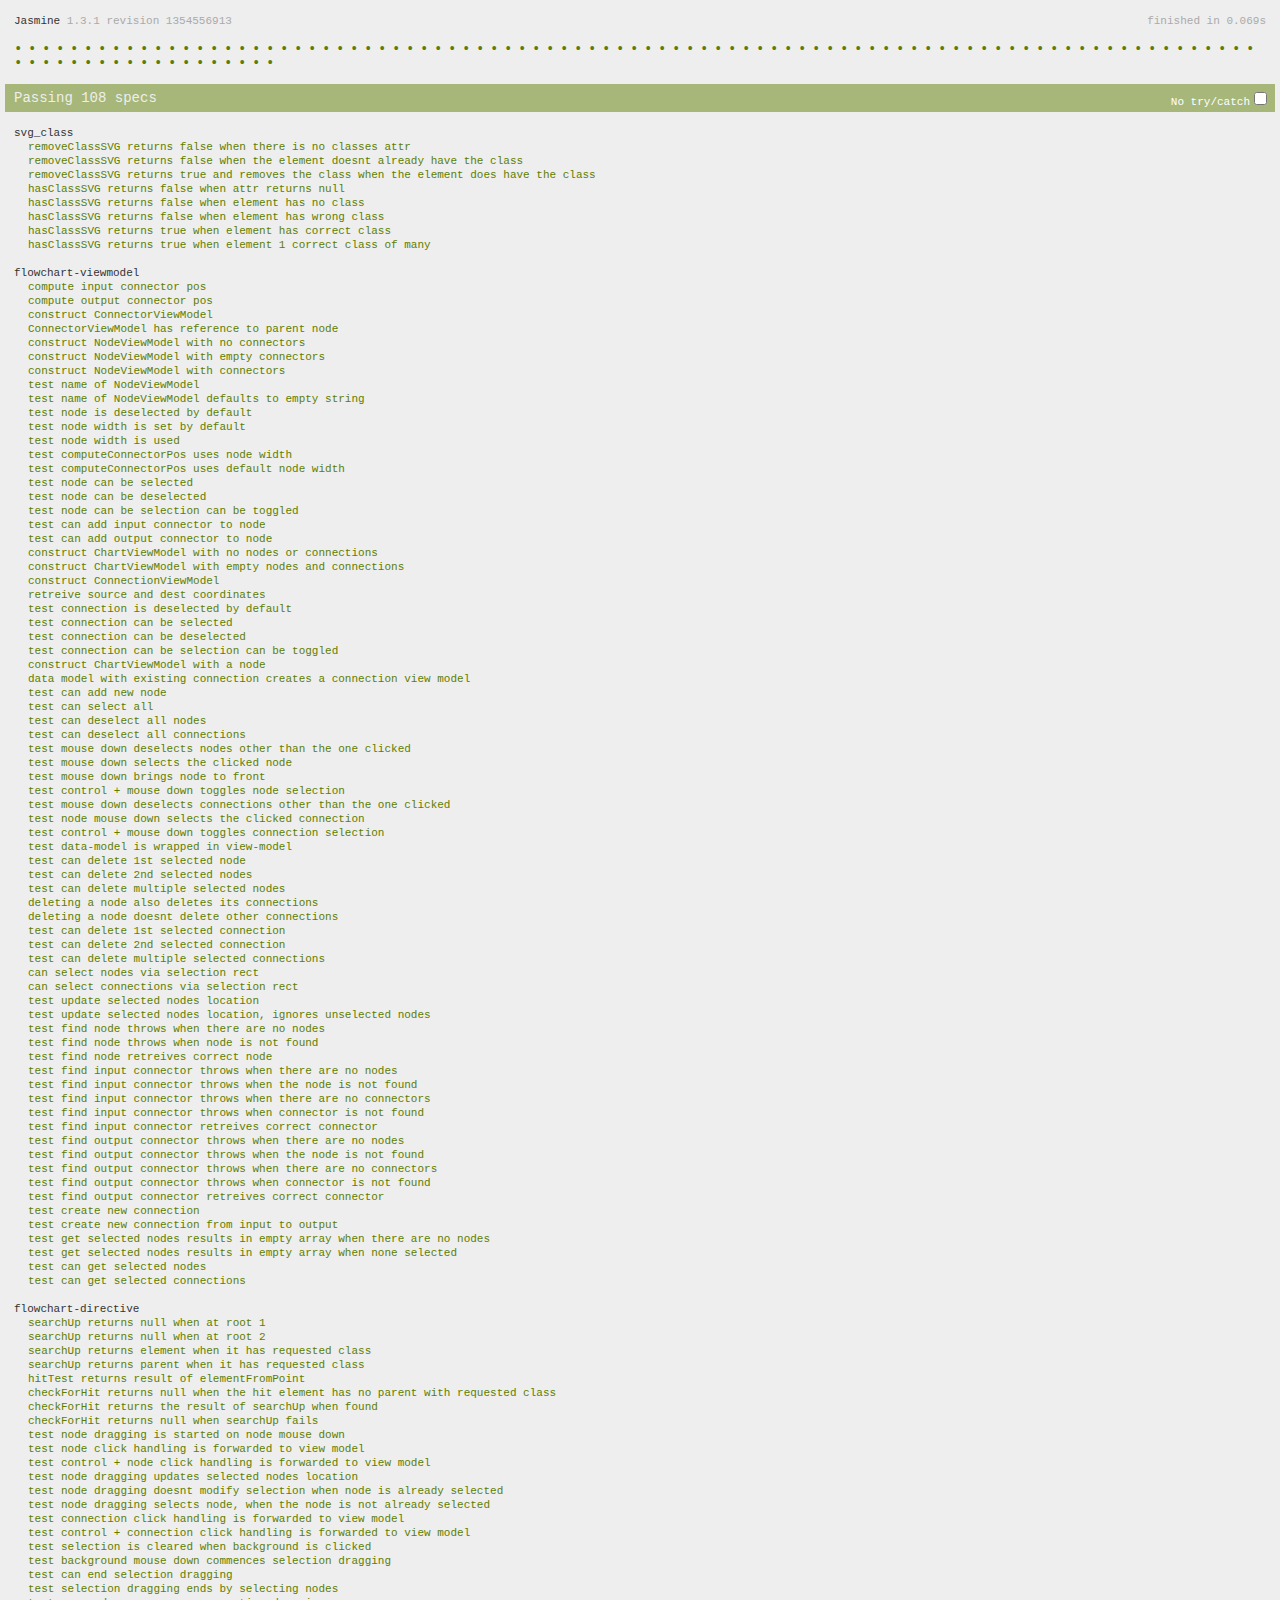
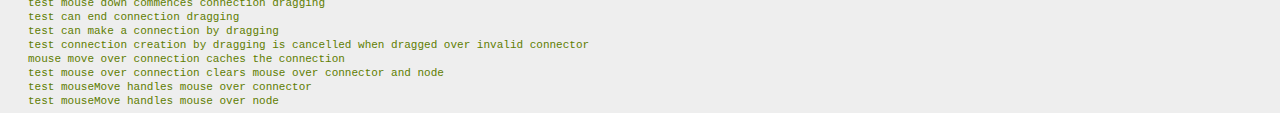
<file: web/flowchart/jasmine/SpecRunner.html>
<!DOCTYPE html>
<html>
<head>
  <title>Jasmine Spec Runner</title>

  <!-- 
  LiveReload support.
  http://livereload.com/
  -->
  <script src="http://localhost:35729/livereload.js?snipver=1"></script>

  <link rel="shortcut icon" type="image/png" href="lib/jasmine-1.3.1/jasmine_favicon.png">
  <link rel="stylesheet" type="text/css" href="lib/jasmine-1.3.1/jasmine.css">
  <script type="text/javascript" src="lib/jasmine-1.3.1/jasmine.js"></script>
  <script type="text/javascript" src="lib/jasmine-1.3.1/jasmine-html.js"></script>

  <script src="../lib/jquery-2.0.2.js" type="text/javascript"></script>
  <script type="text/javascript" src="../lib/angular.js"></script>
  <script type="text/javascript" src="../lib/angular-mocks.js"></script>


  <!-- include source files here... -->
  <script type="text/javascript" src="../debug.js"></script>
  <script type="text/javascript" src="../flowchart/svg_class.js"></script>
  <script type="text/javascript" src="../flowchart/mouse_capture_service.js"></script>
  <script type="text/javascript" src="../flowchart/dragging_service.js"></script>
  <script type="text/javascript" src="../flowchart/flowchart_viewmodel.js"></script>
  <script type="text/javascript" src="../flowchart/flowchart_directive.js"></script>

  <!-- include spec files here... -->
  <script type="text/javascript" src="../flowchart/svg_class.spec.js"></script>
  <script type="text/javascript" src="../flowchart/flowchart_viewmodel.spec.js"></script>
  <script type="text/javascript" src="../flowchart/flowchart_directive.spec.js"></script>

  <script type="text/javascript">
    (function() {
      var jasmineEnv = jasmine.getEnv();
      jasmineEnv.updateInterval = 1000;

      var htmlReporter = new jasmine.HtmlReporter();

      jasmineEnv.addReporter(htmlReporter);

      jasmineEnv.specFilter = function(spec) {
        return htmlReporter.specFilter(spec);
      };

      var currentWindowOnload = window.onload;

      window.onload = function() {
        if (currentWindowOnload) {
          currentWindowOnload();
        }
        execJasmine();
      };

      function execJasmine() {
        jasmineEnv.execute();
      }

    })();
  </script>

</head>

<body>
</body>
</html>
</file>
<file: web/flowchart/jasmine/lib/jasmine-1.3.1/jasmine.css>
body { background-color: #eeeeee; padding: 0; margin: 5px; overflow-y: scroll; }

#HTMLReporter { font-size: 11px; font-family: Monaco, "Lucida Console", monospace; line-height: 14px; color: #333333; }
#HTMLReporter a { text-decoration: none; }
#HTMLReporter a:hover { text-decoration: underline; }
#HTMLReporter p, #HTMLReporter h1, #HTMLReporter h2, #HTMLReporter h3, #HTMLReporter h4, #HTMLReporter h5, #HTMLReporter h6 { margin: 0; line-height: 14px; }
#HTMLReporter .banner, #HTMLReporter .symbolSummary, #HTMLReporter .summary, #HTMLReporter .resultMessage, #HTMLReporter .specDetail .description, #HTMLReporter .alert .bar, #HTMLReporter .stackTrace { padding-left: 9px; padding-right: 9px; }
#HTMLReporter #jasmine_content { position: fixed; right: 100%; }
#HTMLReporter .version { color: #aaaaaa; }
#HTMLReporter .banner { margin-top: 14px; }
#HTMLReporter .duration { color: #aaaaaa; float: right; }
#HTMLReporter .symbolSummary { overflow: hidden; *zoom: 1; margin: 14px 0; }
#HTMLReporter .symbolSummary li { display: block; float: left; height: 7px; width: 14px; margin-bottom: 7px; font-size: 16px; }
#HTMLReporter .symbolSummary li.passed { font-size: 14px; }
#HTMLReporter .symbolSummary li.passed:before { color: #5e7d00; content: "\02022"; }
#HTMLReporter .symbolSummary li.failed { line-height: 9px; }
#HTMLReporter .symbolSummary li.failed:before { color: #b03911; content: "x"; font-weight: bold; margin-left: -1px; }
#HTMLReporter .symbolSummary li.skipped { font-size: 14px; }
#HTMLReporter .symbolSummary li.skipped:before { color: #bababa; content: "\02022"; }
#HTMLReporter .symbolSummary li.pending { line-height: 11px; }
#HTMLReporter .symbolSummary li.pending:before { color: #aaaaaa; content: "-"; }
#HTMLReporter .exceptions { color: #fff; float: right; margin-top: 5px; margin-right: 5px; }
#HTMLReporter .bar { line-height: 28px; font-size: 14px; display: block; color: #eee; }
#HTMLReporter .runningAlert { background-color: #666666; }
#HTMLReporter .skippedAlert { background-color: #aaaaaa; }
#HTMLReporter .skippedAlert:first-child { background-color: #333333; }
#HTMLReporter .skippedAlert:hover { text-decoration: none; color: white; text-decoration: underline; }
#HTMLReporter .passingAlert { background-color: #a6b779; }
#HTMLReporter .passingAlert:first-child { background-color: #5e7d00; }
#HTMLReporter .failingAlert { background-color: #cf867e; }
#HTMLReporter .failingAlert:first-child { background-color: #b03911; }
#HTMLReporter .results { margin-top: 14px; }
#HTMLReporter #details { display: none; }
#HTMLReporter .resultsMenu, #HTMLReporter .resultsMenu a { background-color: #fff; color: #333333; }
#HTMLReporter.showDetails .summaryMenuItem { font-weight: normal; text-decoration: inherit; }
#HTMLReporter.showDetails .summaryMenuItem:hover { text-decoration: underline; }
#HTMLReporter.showDetails .detailsMenuItem { font-weight: bold; text-decoration: underline; }
#HTMLReporter.showDetails .summary { display: none; }
#HTMLReporter.showDetails #details { display: block; }
#HTMLReporter .summaryMenuItem { font-weight: bold; text-decoration: underline; }
#HTMLReporter .summary { margin-top: 14px; }
#HTMLReporter .summary .suite .suite, #HTMLReporter .summary .specSummary { margin-left: 14px; }
#HTMLReporter .summary .specSummary.passed a { color: #5e7d00; }
#HTMLReporter .summary .specSummary.failed a { color: #b03911; }
#HTMLReporter .description + .suite { margin-top: 0; }
#HTMLReporter .suite { margin-top: 14px; }
#HTMLReporter .suite a { color: #333333; }
#HTMLReporter #details .specDetail { margin-bottom: 28px; }
#HTMLReporter #details .specDetail .description { display: block; color: white; background-color: #b03911; }
#HTMLReporter .resultMessage { padding-top: 14px; color: #333333; }
#HTMLReporter .resultMessage span.result { display: block; }
#HTMLReporter .stackTrace { margin: 5px 0 0 0; max-height: 224px; overflow: auto; line-height: 18px; color: #666666; border: 1px solid #ddd; background: white; white-space: pre; }

#TrivialReporter { padding: 8px 13px; position: absolute; top: 0; bottom: 0; left: 0; right: 0; overflow-y: scroll; background-color: white; font-family: "Helvetica Neue Light", "Lucida Grande", "Calibri", "Arial", sans-serif; /*.resultMessage {*/ /*white-space: pre;*/ /*}*/ }
#TrivialReporter a:visited, #TrivialReporter a { color: #303; }
#TrivialReporter a:hover, #TrivialReporter a:active { color: blue; }
#TrivialReporter .run_spec { float: right; padding-right: 5px; font-size: .8em; text-decoration: none; }
#TrivialReporter .banner { color: #303; background-color: #fef; padding: 5px; }
#TrivialReporter .logo { float: left; font-size: 1.1em; padding-left: 5px; }
#TrivialReporter .logo .version { font-size: .6em; padding-left: 1em; }
#TrivialReporter .runner.running { background-color: yellow; }
#TrivialReporter .options { text-align: right; font-size: .8em; }
#TrivialReporter .suite { border: 1px outset gray; margin: 5px 0; padding-left: 1em; }
#TrivialReporter .suite .suite { margin: 5px; }
#TrivialReporter .suite.passed { background-color: #dfd; }
#TrivialReporter .suite.failed { background-color: #fdd; }
#TrivialReporter .spec { margin: 5px; padding-left: 1em; clear: both; }
#TrivialReporter .spec.failed, #TrivialReporter .spec.passed, #TrivialReporter .spec.skipped { padding-bottom: 5px; border: 1px solid gray; }
#TrivialReporter .spec.failed { background-color: #fbb; border-color: red; }
#TrivialReporter .spec.passed { background-color: #bfb; border-color: green; }
#TrivialReporter .spec.skipped { background-color: #bbb; }
#TrivialReporter .messages { border-left: 1px dashed gray; padding-left: 1em; padding-right: 1em; }
#TrivialReporter .passed { background-color: #cfc; display: none; }
#TrivialReporter .failed { background-color: #fbb; }
#TrivialReporter .skipped { color: #777; background-color: #eee; display: none; }
#TrivialReporter .resultMessage span.result { display: block; line-height: 2em; color: black; }
#TrivialReporter .resultMessage .mismatch { color: black; }
#TrivialReporter .stackTrace { white-space: pre; font-size: .8em; margin-left: 10px; max-height: 5em; overflow: auto; border: 1px inset red; padding: 1em; background: #eef; }
#TrivialReporter .finished-at { padding-left: 1em; font-size: .6em; }
#TrivialReporter.show-passed .passed, #TrivialReporter.show-skipped .skipped { display: block; }
#TrivialReporter #jasmine_content { position: fixed; right: 100%; }
#TrivialReporter .runner { border: 1px solid gray; display: block; margin: 5px 0; padding: 2px 0 2px 10px; }
</file>
